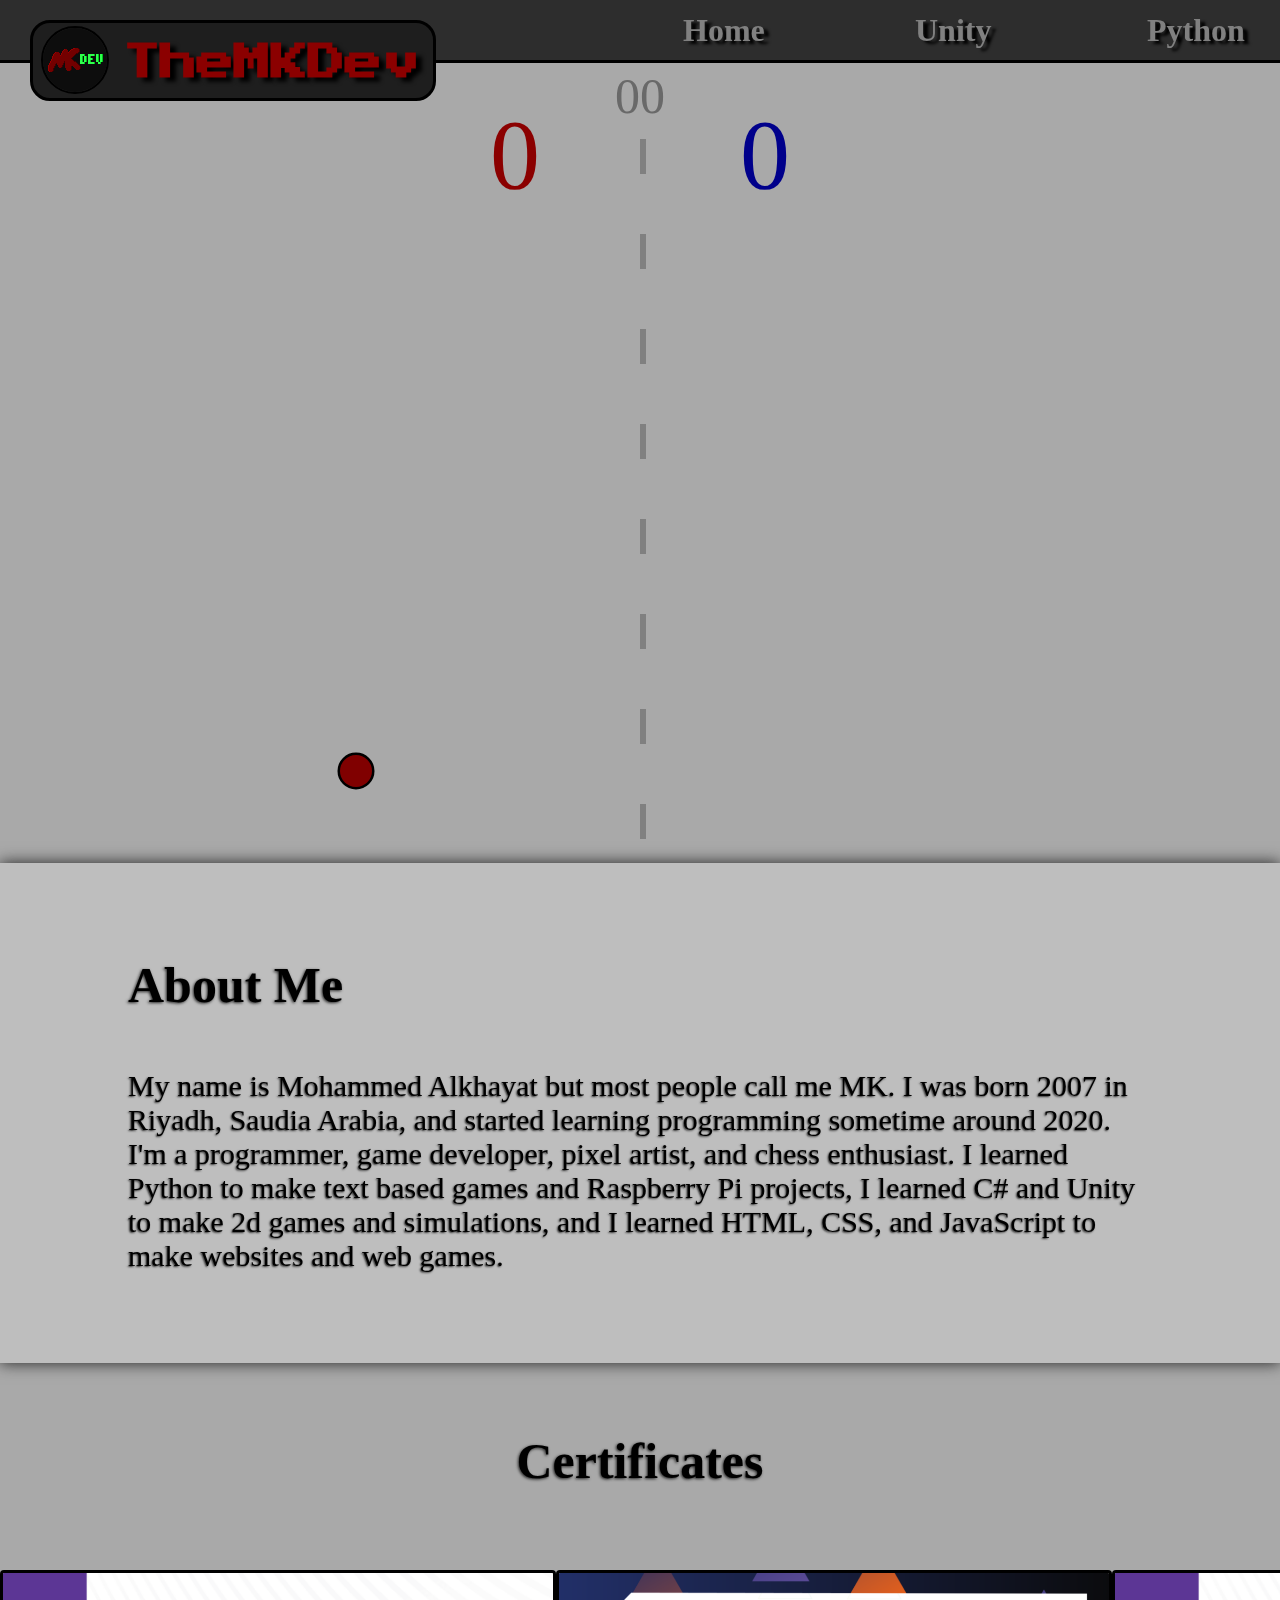
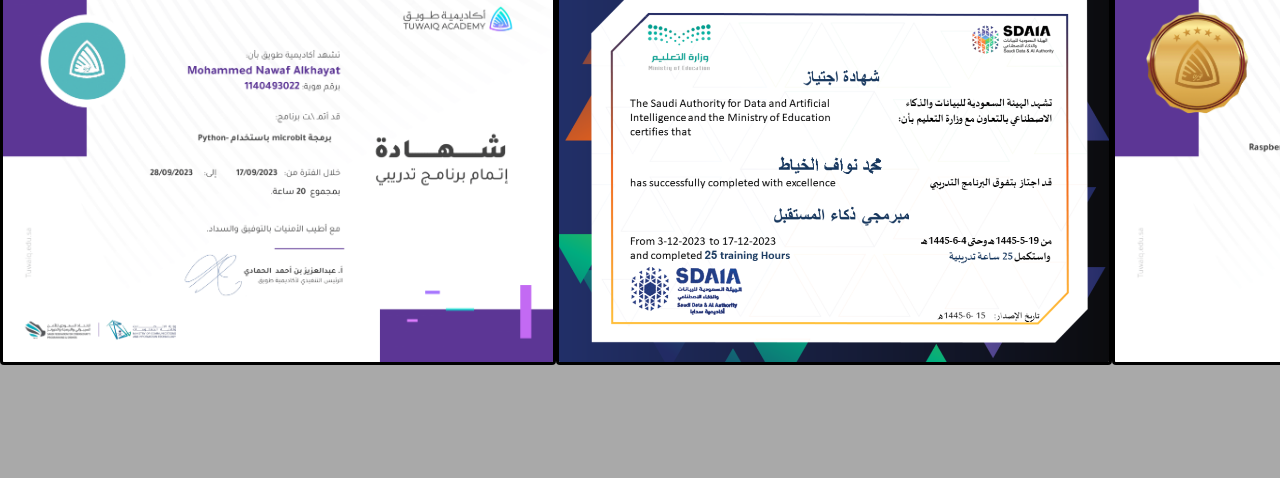
<file: index.html>
<!DOCTYPE html>

<html lang="en">

    <head>

        <meta name="viewport" content="width=device-width">
        <meta charset="UTF-8">

        <title>TheMKDev</title>
        <link rel="stylesheet" href="./headerStyle.css">
        <link href="https://fonts.googleapis.com/css2?family=Press+Start+2P&display=swap" rel="stylesheet">
        <link rel="stylesheet" href="https://cdnjs.cloudflare.com/ajax/libs/font-awesome/6.3.0/css/all.min.css">
    
    </head>


    <body>

        <!-- Header -->

        <div id="header">

            <div id="LogoTitleBox">
                <img src="./Images/MkDevLogoV2.png" id="Logo" alt="TheMKDevLogo">

                <span id="Title">TheMKDev</span>

            </div>

            <table class="projectTabs">

                <tr>
                    <td style="width: 150px;">
                        <a href="index.html" target="_self" style="text-decoration: none;"><h1 id="homeTab">Home</h1></a>
                    </td>

                    <td style="width: 150px;">
                        <a href="Unity_Tab/UnityPage.html" target="_self" style="text-decoration: none;"><h1 id="unityTab">Unity</h1></a>
                    </td>

                    <td style="width: 150px;">
                        <a href="Python_Tab/PythonPage.html" target="_self" style="text-decoration: none;"><h1 id="pythonTab">Python</h1></a>
                    </td>
                </tr>

            </table>

            <div class="socialButtons">

                <a href="https://twitter.com/TheMKDev/" target="_blank" id="twitter">

                    <i class="fa-brands fa-twitter fa-2x" id="twitter"></i>
                </a>

                <a href="https://github.com/TheMKDev1" target="_blank" id="github">

                    <i class="fa-brands fa-github fa-2x" id="github"></i>
                </a>

                <a href="https://themkdev.itch.io" target="_blank" id="itch">

                    <i class="fa-brands fa-itch-io fa-2x" id="itch"></i>
                </a>

                <a href="https://discordapp.com/users/1003017556988268574" target="_blank" id="discord">

                    <i class="fa-brands fa-discord fa-2x" id="discord"></i>
                </a>

            </div>

        </div>


        <div id="HomeBackground" style="width: 100%; height: 800px;">

            <div id="d1" style="display: flex; justify-content: center;">

                <canvas id="board" width="1900" height="800"></canvas>
    
            </div>
    
    
            <script src="./JavaScript_Tab/pong.js"></script>
        </div>


        <!-- About Me -->

        <div style="position: relative; width: 100%; height: 500px; background-color: rgb(190, 190, 190); box-shadow: 0px 0px 15px 0px rgb(35, 35, 35); display: flex; justify-content: center; align-items: center;">



            <div id="AboutMeText" style="width: 80%;">

                <h1 style=" font-size: 50px; text-shadow: -1px 1px 3px rgb(40, 40, 40);">
                    About Me
                </h1>

                <p style="position: relative; margin-top: 55px; text-align: left; font-size: 30px; text-shadow: -1px 1px 2px rgb(50, 50, 50); text-wrap: wrap;">
                    My name is Mohammed Alkhayat but most people call me MK. I was born 2007 in Riyadh, Saudia Arabia, and started learning programming sometime around 2020. I'm a programmer, game developer, pixel artist, and chess enthusiast.
                    I learned Python to make text based games and Raspberry Pi projects, I learned C# and Unity to make 2d games and simulations,
                    and I learned HTML, CSS, and JavaScript to make websites and web games.
                </p>

            </div>

        </div>

        <div style="width: 100%; height: 680px; margin-top: 35px;  background-color: darkgray; display: flex; justify-content: center;">



            <div style="width: 100%;">

                <h1 style="text-align: center; font-size: 50px; text-shadow: -1px 1px 3px rgb(40, 40, 40);">
                    Certificates
                </h1>

                <div style="display: flex; justify-content:space-around; margin-top: 80px;">
                    <img src="./Images/Certificate2.png"  width="550" style="border: 3px black solid; border-radius: 4px;">
                    <img src="./Images/Certificate1.png" width="550" style="border: 3px black solid; border-radius: 4px;">
                    <img src="./Images/Certificate3.png" width="550" style="border: 3px black solid; border-radius: 4px;">

                </div>

            </div>

        </div>

    </body> 
    
</html>
</file>
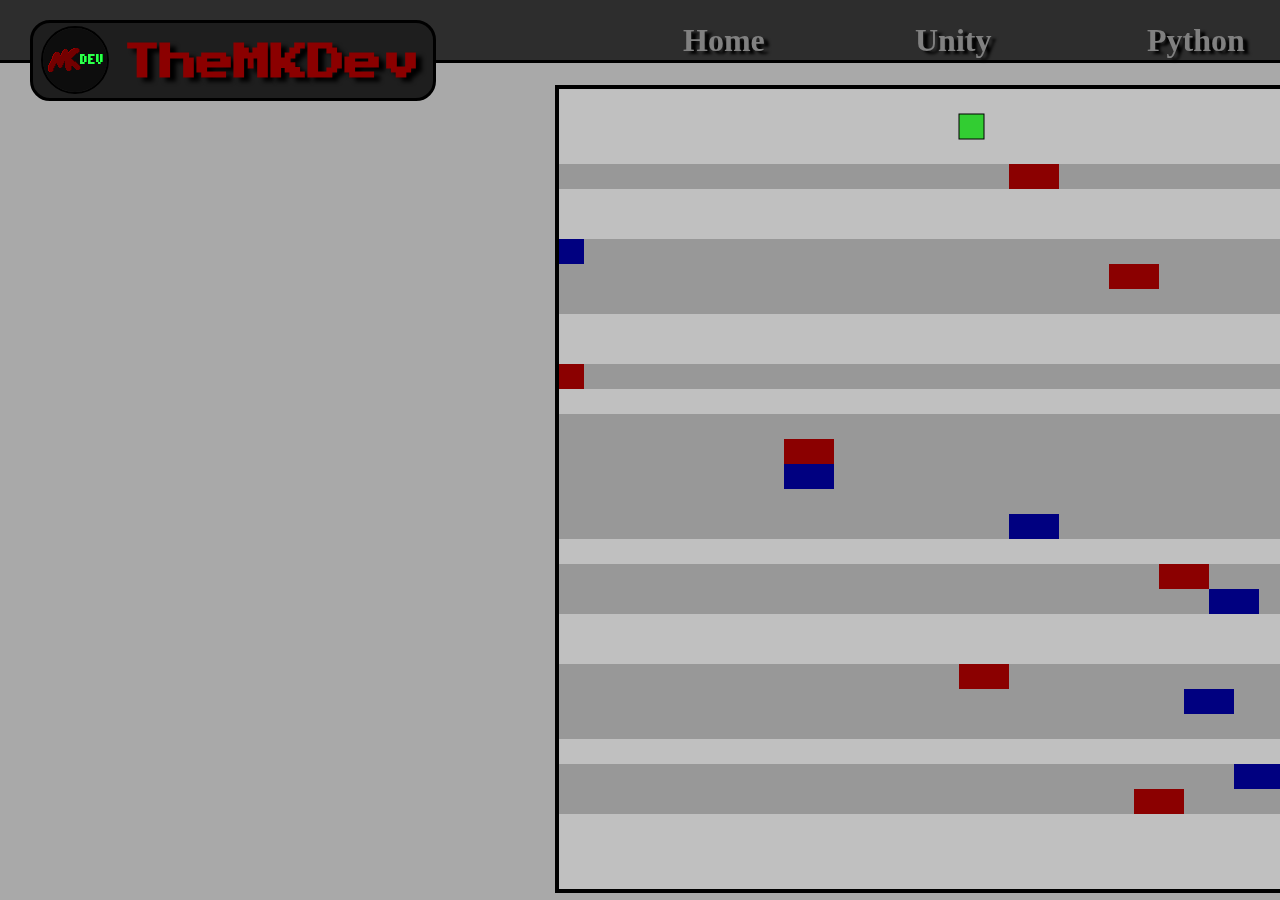
<file: JavaScript_Tab/JavaScriptPage.html>
<!DOCTYPE html>

<html lang="en">

    <head>

        <meta name="viewport" content="width=device-width">
        <meta charset="UTF-8">

        <title>TheMKDev</title>
        <link rel="stylesheet" href="../headerStyle.css">
        <link href="https://fonts.googleapis.com/css2?family=Press+Start+2P&display=swap" rel="stylesheet">
        <link rel="stylesheet" href="https://cdnjs.cloudflare.com/ajax/libs/font-awesome/6.3.0/css/all.min.css">
    
    </head>


    <body>

        <!-- Header -->

        <div id="header">

            <div id="LogoTitleBox">
                <img src="../Images/MkDevLogoV2.png" id="Logo" alt="TheMKDevLogo">

                <span id="Title">TheMKDev</span>

            </div>

            <table class="projectTabs">

                <tr>
                    <td style="width: 150px;">
                        <a href="../index.html" target="_self" style="text-decoration: none;"><h1 id="homeTab">Home</h1></a>
                    </td>

                    <td style="width: 150px;">
                        <a href="../Unity_Tab/UnityPage.html" target="_self" style="text-decoration: none;"><h1 id="unityTab">Unity</h1></a>
                    </td>

                    <td style="width: 150px;">
                        <a href="../Python_Tab/PythonPage.html" target="_self" style="text-decoration: none;"><h1 id="pythonTab">Python</h1></a>
                    </td>

                    <td style="width: 150px;">
                        <a href="../JavaScript_Tab/JavaScriptPage.html" target="_self" style="text-decoration: none;"><h1 id="javascriptTab">JavaScript</h1></a>
                    </td>
                </tr>

            </table>

            <div class="socialButtons">

                <a href="https://twitter.com/TheMKDev/" target="_blank" id="twitter">

                    <i class="fa-brands fa-twitter fa-2x" id="twitter"></i>
                </a>

                <a href="https://github.com/TheMKDev1" target="_blank" id="github">

                    <i class="fa-brands fa-github fa-2x" id="github"></i>
                </a>

                <a href="https://themkdev.itch.io" target="_blank" id="itch">

                    <i class="fa-brands fa-itch-io fa-2x" id="itch"></i>
                </a>

                <a href="https://discordapp.com/users/1003017556988268574" target="_blank" id="discord">

                    <i class="fa-brands fa-discord fa-2x" id="discord"></i>
                </a>

            </div>

        </div>

        <br><br><br>

        <br><br><br>


        <div id="d1" style="position:absolute; top: 85px; left: 555px;">

            <canvas id="board" style="border: 4px solid black;" width="768" height="768"></canvas>
        </div>
    
        <script src="Javascript_Frogger.js"></script>




        <!-- JavaScript -->

    </body>    

</html>
</file>
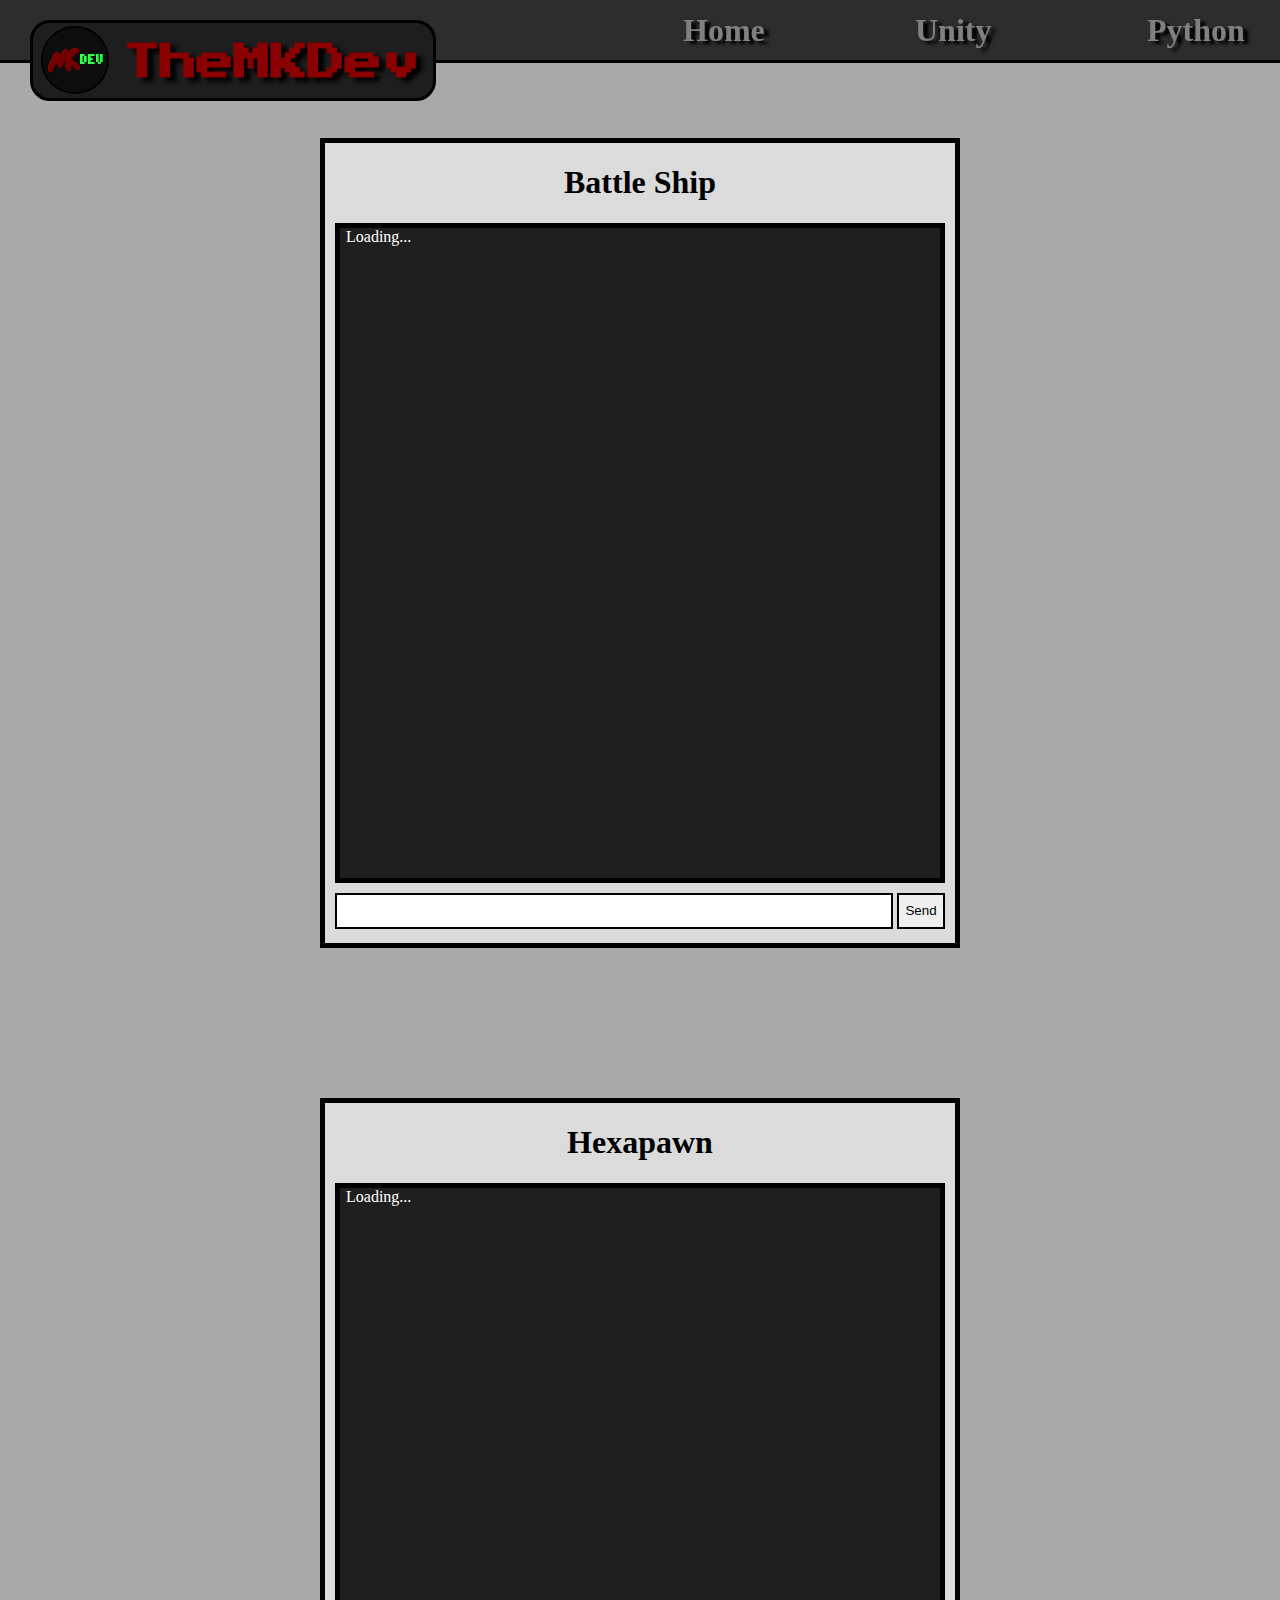
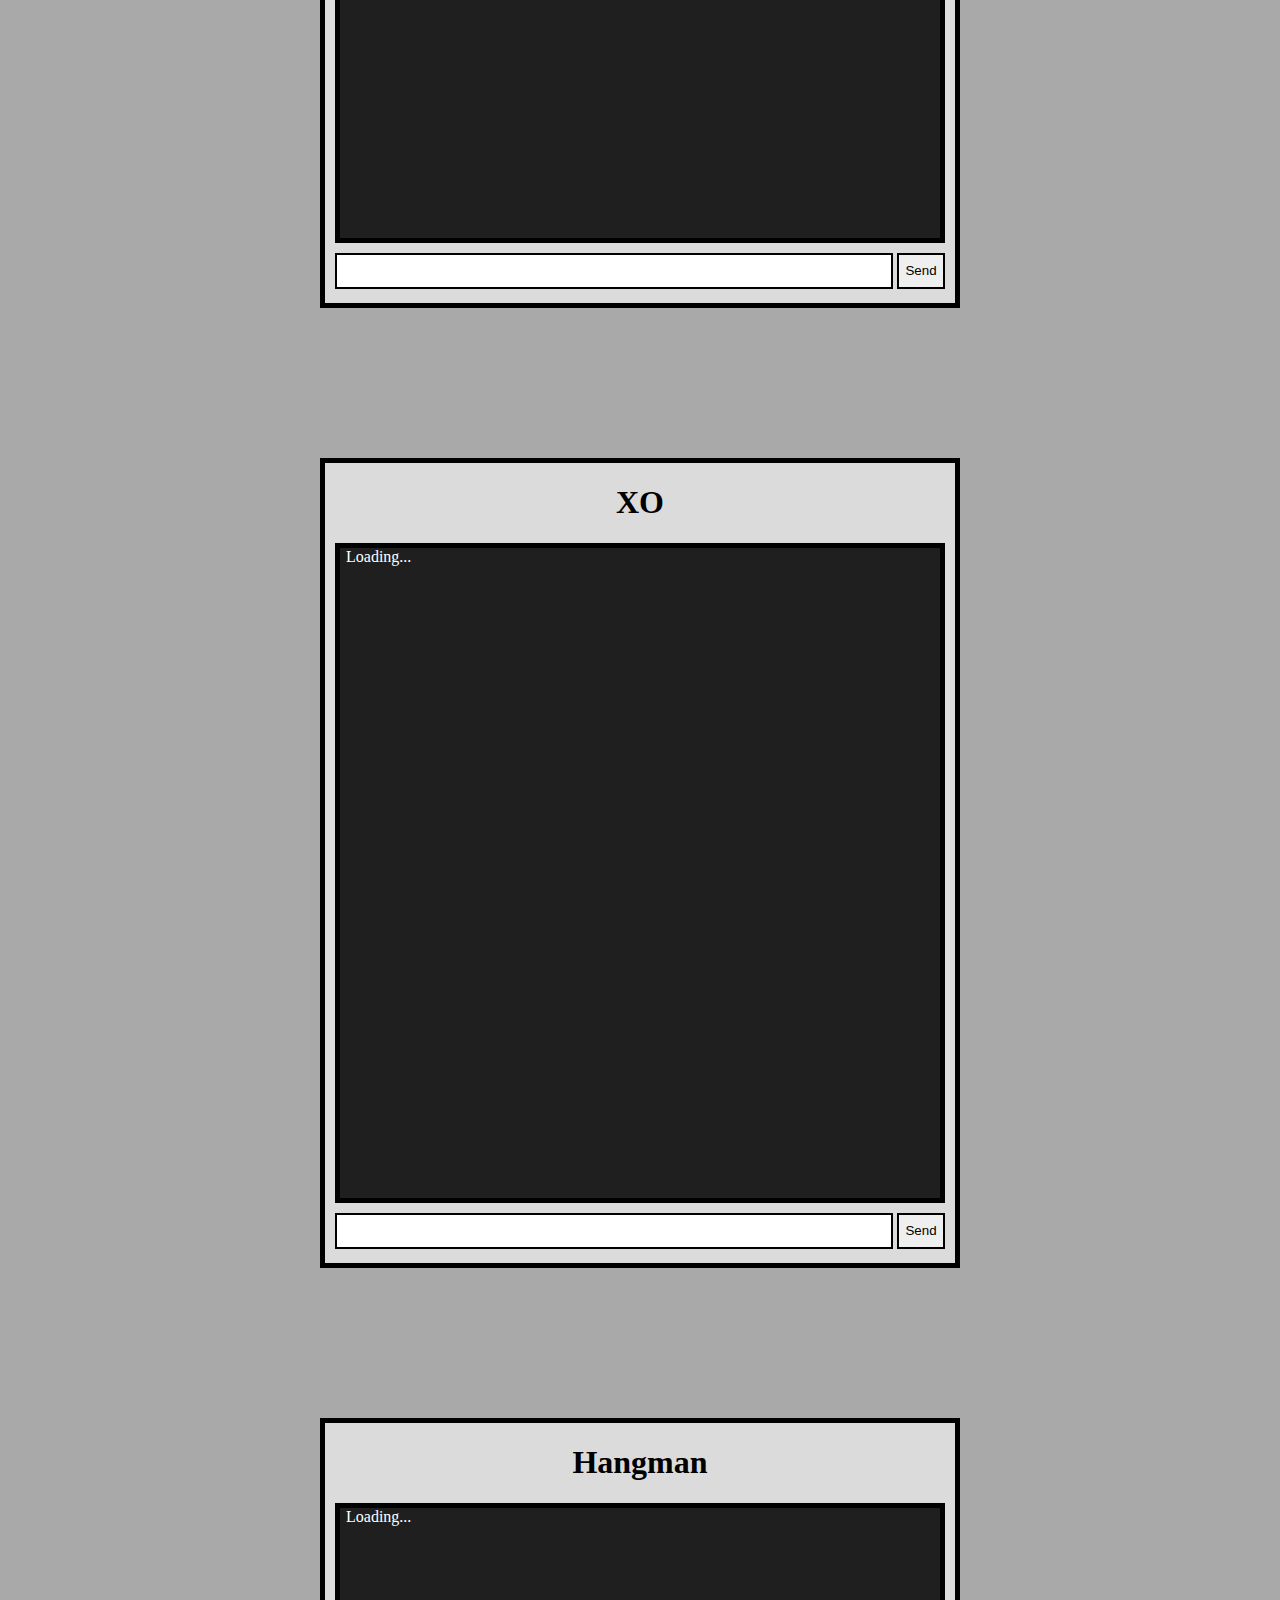
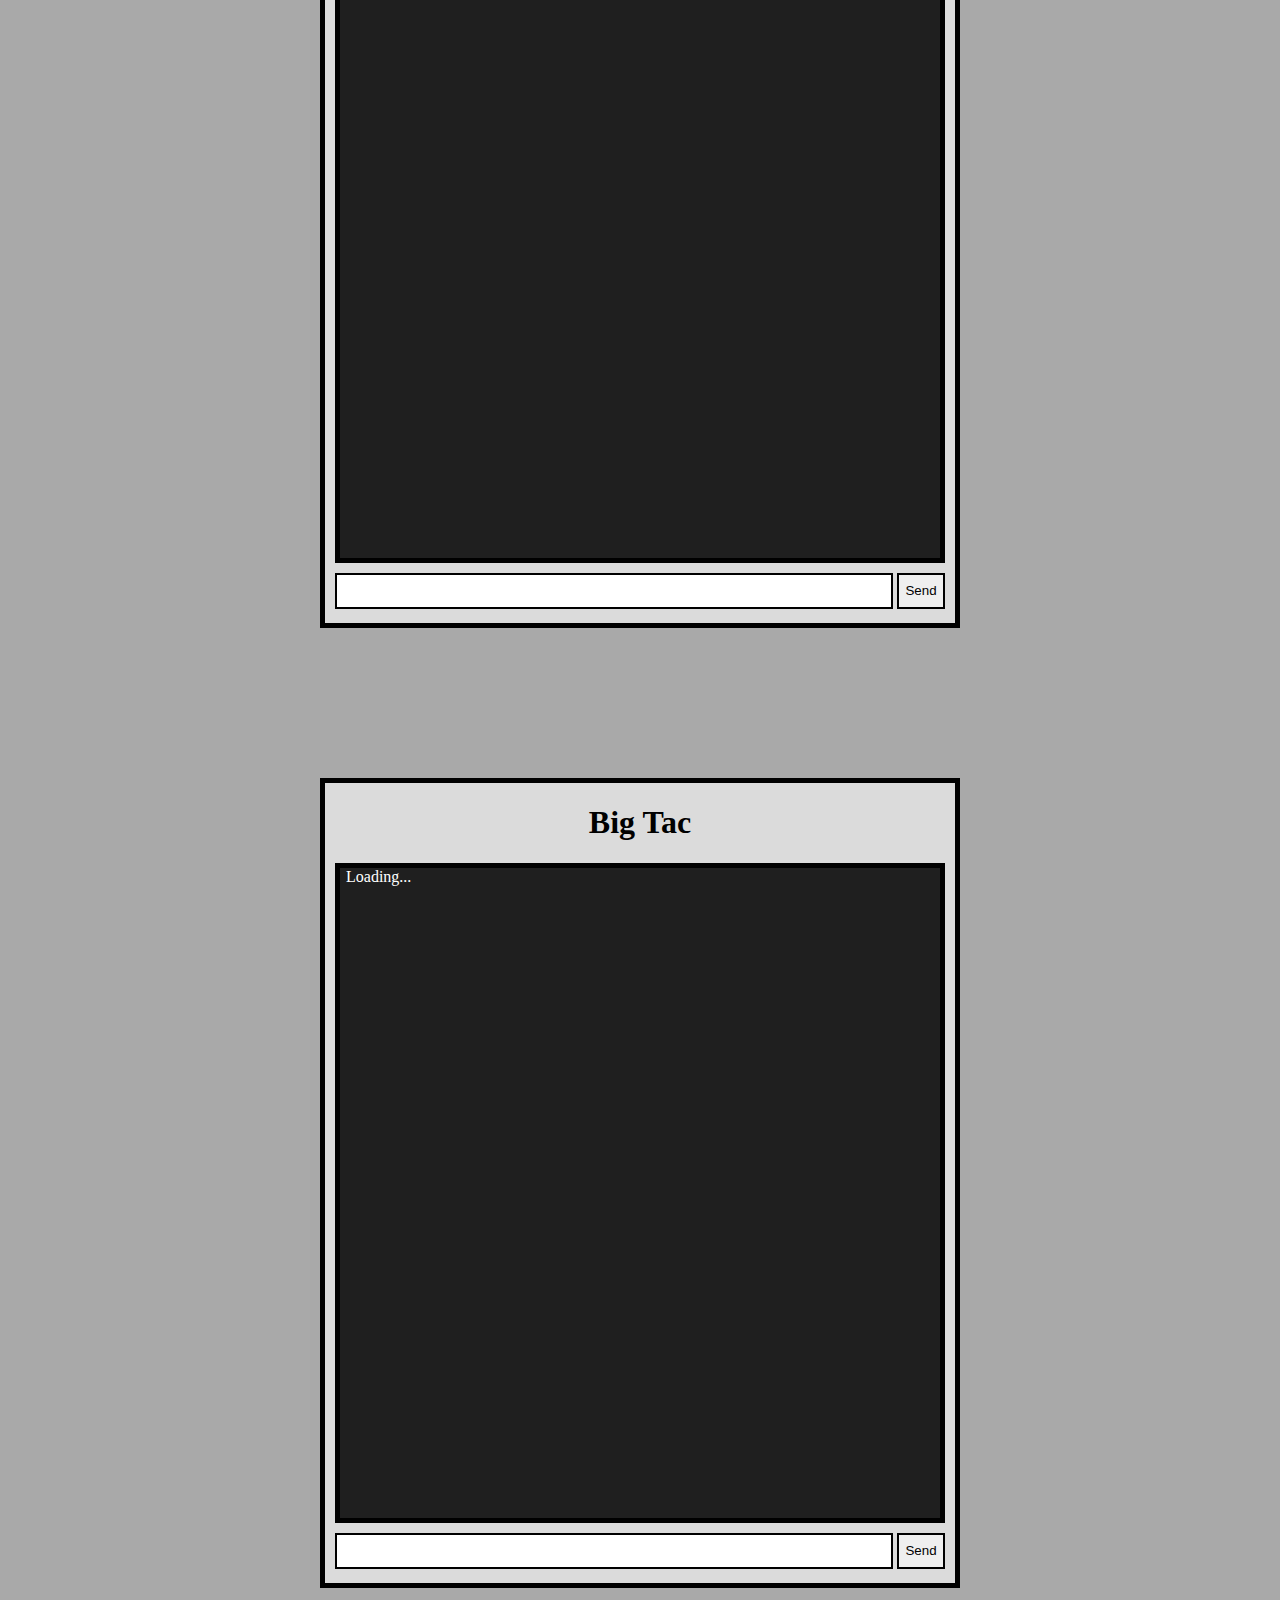
<file: Python_Tab/PythonPage.html>
<!DOCTYPE html>

<html lang="en">

    <head>

        <meta name="viewport" content="width=device-width">
        <meta charset="UTF-8">

        <title>TheMKDev</title>
        <link rel="stylesheet" href="../headerStyle.css">
        <link rel="stylesheet" href="pyscriptStyle.css">
        <link href="https://fonts.googleapis.com/css2?family=Press+Start+2P&display=swap" rel="stylesheet">
        <link rel="stylesheet" href="https://cdnjs.cloudflare.com/ajax/libs/font-awesome/6.3.0/css/all.min.css">

        <link rel="stylesheet" href="https://pyscript.net/releases/2023.11.1/core.css" />
        <script type="module" src="https://pyscript.net/releases/2023.11.1/core.js"></script>
    
    </head>


    <body>

        <!-- Header -->

        <div id="header">

            <div id="LogoTitleBox">
                <img src="../Images/MkDevLogoV2.png" id="Logo" alt="TheMKDevLogo">

                <span id="Title">TheMKDev</span>

            </div>

            <table class="projectTabs">

                <tr>
                    
                    <td style="width: 150px;">
                        <a href="../index.html" target="_self" style="text-decoration: none;"><h1 id="homeTab">Home</h1></a>
                    </td>

                    <td style="width: 150px;">
                        <a href="../Unity_Tab/UnityPage.html" target="_self" style="text-decoration: none;"><h1 id="unityTab">Unity</h1></a>
                    </td>

                    <td style="width: 150px;">
                        <a href="../Python_Tab/PythonPage.html" target="_self" style="text-decoration: none;"><h1 id="pythonTab">Python</h1></a>
                    </td>

                </tr>

            </table>

            <div class="socialButtons">

                <a href="https://twitter.com/TheMKDev/" target="_blank" id="twitter">

                    <i class="fa-brands fa-twitter fa-2x" id="twitter"></i>
                </a>

                <a href="https://github.com/TheMKDev1" target="_blank" id="github">

                    <i class="fa-brands fa-github fa-2x" id="github"></i>
                </a>

                <a href="https://themkdev.itch.io" target="_blank" id="itch">

                    <i class="fa-brands fa-itch-io fa-2x" id="itch"></i>
                </a>

                <a href="https://discordapp.com/users/1003017556988268574" target="_blank" id="discord">

                    <i class="fa-brands fa-discord fa-2x" id="discord"></i>
                </a>

            </div>

        </div>

        <div style="display: flex; width: 100%; height: 100%; flex-wrap: wrap; justify-content: center;">
            
            <div class="pythonTerminal">

                <h1 style="text-align: center;">Battle Ship</h1>

                <script type="py" id="PyScript_BattleShip" src="./PythonGames/pyscript_BattleShip_In_Python.py" async></script>

                <div class="Displays">
                    <div id="outputDisplay_BattleShip" style="width: 98%; height: 100%; margin-left:1%; margin-right: 1%;">Loading...</div>
                </div>
            
                <input type="text" id="inputString_BattleShip" class="inputFields"></input>
                <button id="inputButton_BattleShip" class="sendButtons" type="submit" py-click="SendInput_BattleShip">Send</button>
            
            </div>

            <div class="pythonTerminal">

                <h1 style="text-align: center;">Hexapawn</h1>
    
                <script type="py" id="PyScript_Hexapawn" src="./PythonGames/pyscript_Hexapawn_In_Python.py" async></script>
                
                <div class="Displays">
                    <div id="outputDisplay_Hexapawn" style="width: 98%; height: 100%; margin-left:1%; margin-right: 1%;">Loading...</div>
                </div>
    
                <input type="text" id="inputString_Hexapawn" class="inputFields"></input>
                <button id="inputButton_Hexapawn" class="sendButtons" type="submit" py-click="SendInput_Hexapawn">Send</button>
            
            </div>

            <div style="flex-basis: 100%; height: 0px;"></div>

            <div class="pythonTerminal">

                <h1 style="text-align: center;">XO</h1>
    
                <script type="py" id="PyScript_XO" src="./PythonGames/pyscript_XO_In_Python.py" async></script>
                
                <div class="Displays">
                    <div id="outputDisplay_XO" style="width: 98%; height: 100%; margin-left:1%; margin-right: 1%;">Loading...</div>
                </div>
    
                <input type="text" id="inputString_XO" class="inputFields"></input>
                <button id="inputButton_XO" class="sendButtons" type="submit" py-click="SendInput_XO">Send</button>
            
            </div>

            <div class="pythonTerminal">

                <h1 style="text-align: center;">Hangman</h1>
    
                <script type="py" id="PyScript_Hangman" src="./PythonGames/pyscript_Hangman_In_Python.py" async></script>
                
                <div class="Displays">
                    <div id="outputDisplay_Hangman" style="width: 98%; height: 100%; margin-left:1%; margin-right: 1%;">Loading...</div>
                </div>
    
                <input type="text" id="inputString_Hangman" class="inputFields"></input>
                <button id="inputButton_Hangman" class="sendButtons" type="submit" py-click="SendInput_Hangman">Send</button>
            
            </div>

            <div class="pythonTerminal">

                <h1 style="text-align: center;">Big Tac</h1>
    
                <script type="py" id="PyScript_BigTac" src="./PythonGames/pyscript_BigTac_In_Python.py" async></script>
                
                <div class="Displays">
                    <div id="outputDisplay_BigTac" style="width: 98%; height: 100%; margin-left:1%; margin-right: 1%;">Loading...</div>
                </div>
    
                <input type="text" id="inputString_BigTac" class="inputFields"></input>
                <button id="inputButton_BigTac" class="sendButtons" type="submit" py-click="SendInput_BigTac">Send</button>
            
            </div>

        </div>

        <!-- JavaScript -->
    </body>    

</html>
</file>
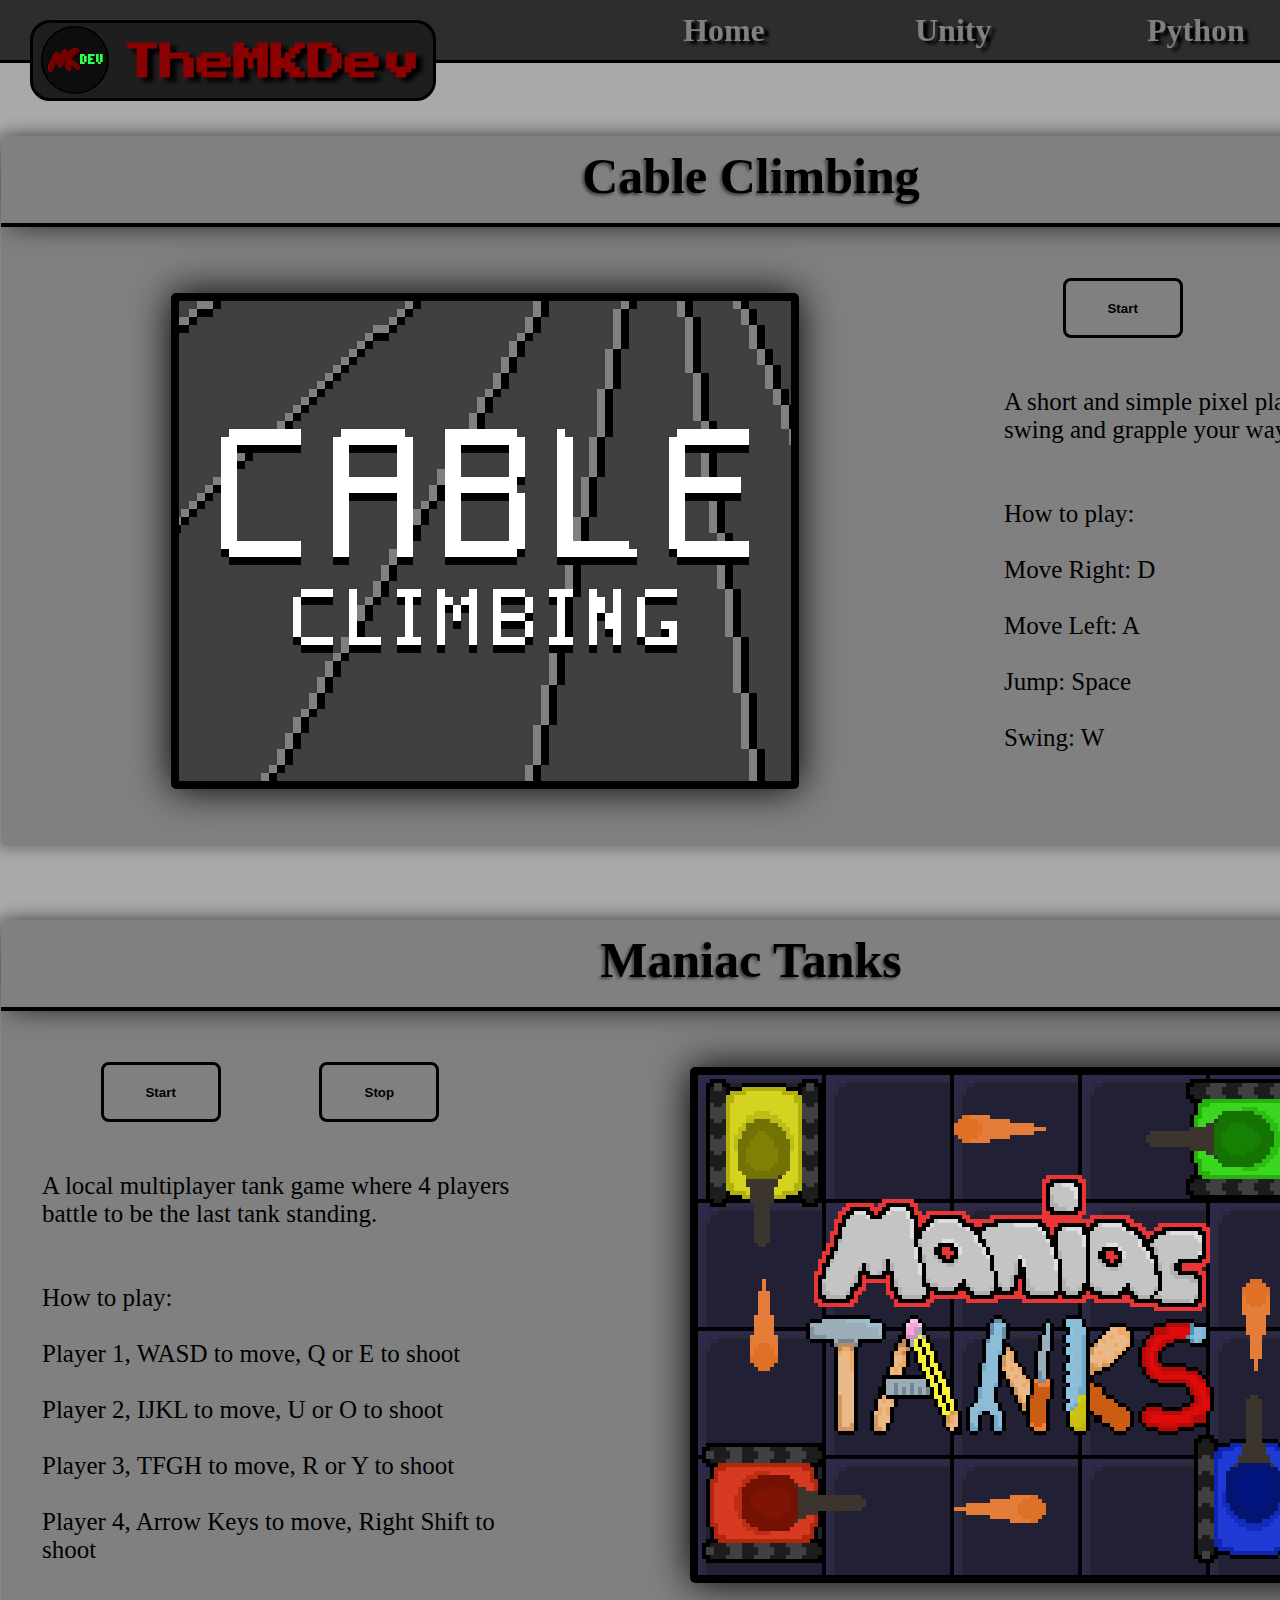
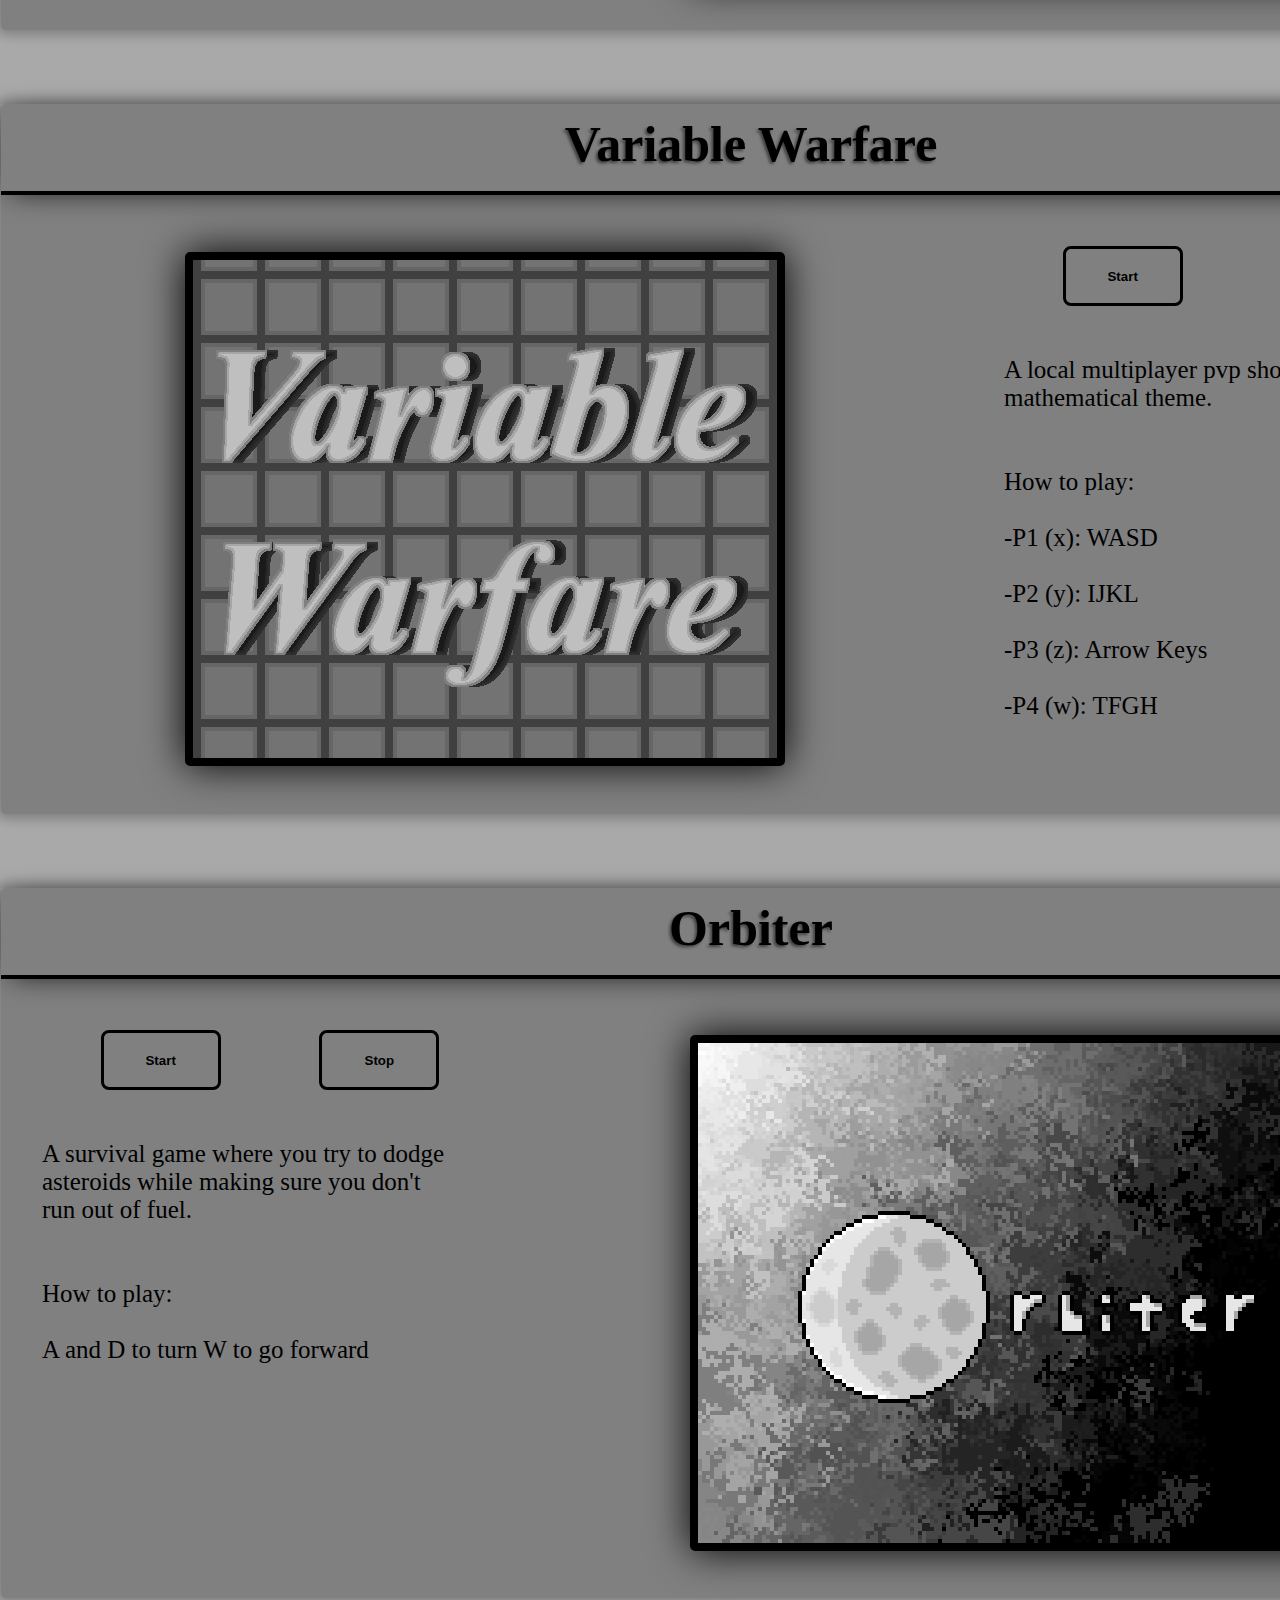
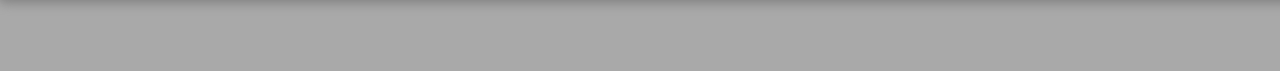
<file: Unity_Tab/UnityPage.html>
<!DOCTYPE html>

<html lang="en">

    <head>

        <meta name="viewport" content="width=device-width">
        <meta charset="UTF-8">

        <title>TheMKDev</title>
        <link rel="stylesheet" href="../headerStyle.css">
        <link rel="stylesheet" href="Unity.css">
        <link href="https://fonts.googleapis.com/css2?family=Press+Start+2P&display=swap" rel="stylesheet">
        <link rel="stylesheet" href="https://cdnjs.cloudflare.com/ajax/libs/font-awesome/6.3.0/css/all.min.css">
    
    </head>


    <body>

        <!-- Header -->

        <div id="header">

            <div id="LogoTitleBox">

                <img src="../Images/MkDevLogoV2.png" id="Logo" alt="TheMKDevLogo">

                <span id="Title">TheMKDev</span>

            </div>

            <table class="projectTabs">

                <tr>
                    <td style="width: 150px;">
                        <a href="../index.html" target="_self" style="text-decoration: none;"><h1 id="homeTab">Home</h1></a>
                    </td>

                    <td style="width: 150px;">
                        <a href="../Unity_Tab/UnityPage.html" target="_self" style="text-decoration: none;"><h1 id="unityTab">Unity</h1></a>
                    </td>

                    <td style="width: 150px;">
                        <a href="../Python_Tab/PythonPage.html" target="_self" style="text-decoration: none;"><h1 id="pythonTab">Python</h1></a>
                    </td>

                </tr>

            </table>

            <div class="socialButtons">

                <a href="https://twitter.com/TheMKDev/" target="_blank" id="twitter">
                    <i class="fa-brands fa-twitter fa-2x" id="twitter"></i>
                </a>

                <a href="https://github.com/TheMKDev1" target="_blank" id="github">
                    <i class="fa-brands fa-github fa-2x" id="github"></i>
                </a>

                <a href="https://themkdev.itch.io" target="_blank" id="itch">
                    <i class="fa-brands fa-itch-io fa-2x" id="itch"></i>
                </a>

                <a href="https://discordapp.com/users/1003017556988268574" target="_blank" id="discord">
                    <i class="fa-brands fa-discord fa-2x" id="discord"></i>
                </a>

            </div>

        </div>


        <table id="DisplayTable">

            <tr>

                <td> 

                    <div class="GameBoxes">

                        <table style="width: 100%; height: 100%; border-spacing: 0px 0px;">

                            <tr>

                                <td colspan="2" style="height: 85px; border-bottom: 4px black solid; box-shadow: 0px 4px 30px -10px black;">
                                    

                                    <h1 style="text-align: center; font-size: 50px; text-shadow: -2px 2px 3px rgb(65, 65, 65);margin: 0; position: relative; bottom: 4px">Cable Climbing</h1>

                                </td>

                            </tr>

                            <tr>

                                <td style="position: relative; left: 3px; top: 3px; width: 960px; height: 600px; display: grid;">
                                    
                                    <img src="../Images/GameCovers/CableClimbing.png" class="GameCovers">


                                    <div class="GameFrames" id="CableClimbingFrameContainer">
                                        <div style="overflow: hidden;"></div>
                                        <iframe id="CableClimbingFrame" src="about:blank" data-link="https://themkdev1.github.io/CableClimbing" data-container="CableClimbingFrameContainer" scrolling="no" style="height: 642px; width: 960px; border: 0px black solid;"></iframe>
                                   </div>

                                </td>

                                <td style="position: relative; width: 100%; vertical-align: top; font-size: 25px;">

                                    <div style="width: 100%; display: flex; justify-content: space-evenly;">
                                        <button id="CableClimbingPlay" class="FramePlayButtons">Start</button>
                                        <button id="CableClimbingStop" class="FrameStopButtons">Stop</button>
                                    </div>

                                    <p style="margin-top: 50px; margin-left: 40px;">
                                        A short and simple pixel platformer, where you
                                        swing and grapple your way to the finish line.
                            
                                        <br><br><br>
                            
                                        How to play:

                                        <br><br>

                                        Move Right: D

                                        <br><br>

                                        Move Left: A

                                        <br><br>

                                        Jump: Space

                                        <br><br>

                                        Swing: W
                                        
                                    </p>
                            

                                </td>

                            </tr>

                        </table>
                    </div>

                </td>

            </tr>

            <tr>

                <td> 

                    <div class="GameBoxes">

                        <table style="width: 100%; height: 100%; border-spacing: 0px 0px;">

                            <tr>

                                <td colspan="2" style="height: 85px; border-bottom: 4px black solid; box-shadow: 0px 4px 30px -10px black;">
                                    

                                    <h1 style="text-align: center; font-size: 50px; text-shadow: -2px 2px 3px rgb(65, 65, 65);margin: 0; position: relative; bottom: 4px">Maniac Tanks</h1>

                                </td>

                            </tr>

                            <tr>

                                <td style="position: relative; width: 100%; vertical-align: top; font-size: 25px;">

                                    <div style="width: 100%; display: flex; justify-content: space-evenly;">
                                        <button id="ManiacTanksPlay" class="FramePlayButtons">Start</button>
                                        <button id="ManiacTanksStop" class="FrameStopButtons">Stop</button>
                                    </div>

                                    <p style="margin-top: 50px; margin-left: 40px;">
                                        A local multiplayer tank game where 4 players battle to be the last tank standing.

                                        <br><br><br>
                                        
                                        How to play:

                                        <br><br>

                                        Player 1, WASD to move, Q or E to shoot

                                        <br><br>
                                        
                                        Player 2, IJKL to move, U or O to shoot

                                        <br><br>
                                        
                                        Player 3, TFGH to move, R or Y to shoot

                                        <br><br>
                                        
                                        Player 4, Arrow Keys to move, Right Shift to shoot
                                        
                                    </p>

                                </td>

                                <td style="position: relative; right: 8px; top: 3px; width: 960px; height: 600px; display: grid;">
                                    
                                    <img src="../Images/GameCovers/ManiacTanks.png" class="GameCovers">


                                    <div class="GameFrames" id="ManiacTanksFrameContainer">

                                        <div style="overflow: hidden;"></div>

                                        <iframe id="ManiacTanksFrame" src="about:blank" data-link="https://themkdev1.github.io/ManiacTanks" data-container="ManiacTanksFrameContainer" scrolling="no" style="height: 642px; width: 960px; border: 0px black solid;"></iframe>
                                    
                                    </div>

                                </td>

                            </tr>

                        </table>
                    </div>

                </td>

            </tr>

            <tr>

                <td> 

                    <div class="GameBoxes">

                        <table style="width: 100%; height: 100%; border-spacing: 0px 0px;">

                            <tr>

                                <td colspan="2" style="height: 85px; border-bottom: 4px black solid; box-shadow: 0px 4px 30px -10px black;">
                                    

                                    <h1 style="text-align: center; font-size: 50px; text-shadow: -2px 2px 3px rgb(65, 65, 65);margin: 0; position: relative; bottom: 4px">Variable Warfare</h1>

                                </td>

                            </tr>

                            <tr>

                                <td style="position: relative; left: 3px; top: 3px; width: 960px; height: 600px; display: grid;">
                                    
                                    <img src="../Images/GameCovers/VariableWarfare.png" class="GameCovers">


                                    <div class="GameFrames" id="VariableWarfareFrameContainer">
                                      
                                        <div style="overflow: hidden;"></div>
                                        
                                        <iframe id="VariableWarfareFrame" src="about:blank" data-link="https://themkdev1.github.io/VariableWarfare" data-container="VariableWarfareFrameContainer" scrolling="no" style="height: 642px; width: 960px; border: 0px black solid;"></iframe>
                                    
                                    </div>

                                </td>

                                <td style="position: relative; width: 100%; vertical-align: top; font-size: 25px;">

                                    <div style="width: 100%; display: flex; justify-content: space-evenly;">
                                        <button id="VariableWarfarePlay" class="FramePlayButtons">Start</button>
                                        <button id="VariableWarfareStop" class="FrameStopButtons">Stop</button>
                                    </div>

                                    <p style="margin-top: 50px; margin-left: 40px; margin-right: 20px;">
                                        A local multiplayer pvp shooter with a mathematical theme.
                                        <br><br><br>
                                        How to play:  
                                        <br><br>
                                        -P1 (x):  WASD
                                        <br><br>
                                        -P2 (y):  IJKL
                                        <br><br>
                                        -P3 (z):  Arrow Keys
                                        <br><br>
                                        -P4 (w):  TFGH

                                    </p>

                                </td>

                            </tr>

                        </table>
                    </div>

                </td>

            </tr>

            <tr>

                <td> 

                    <div class="GameBoxes">

                        <table style="width: 100%; height: 100%; border-spacing: 0px 0px;">

                            <tr>

                                <td colspan="2" style="height: 85px; border-bottom: 4px black solid; box-shadow: 0px 4px 30px -10px black;">
                                    

                                    <h1 style="text-align: center; font-size: 50px; text-shadow: -2px 2px 3px rgb(65, 65, 65); margin: 0; position: relative; bottom: 4px;">Orbiter</h1>

                                </td>

                            </tr>

                            <tr>

                                <td style="position: relative; width: 100%; vertical-align: top; font-size: 25px;">

                                    <div style="width: 100%; display: flex; justify-content: space-evenly;">
                                        <button id="OrbiterPlay" class="FramePlayButtons">Start</button>
                                        <button id="OrbiterStop" class="FrameStopButtons">Stop</button>
                                    </div>

                                    <p style="margin-top: 50px; margin-left: 40px;">
                                        A survival game where you try to dodge asteroids while making sure you don't <br>
                                        run out of fuel.

                                        <br><br><br>
                                        
                                        How to play:

                                        <br><br>

                                        A and D to turn

                                        W to go forward

                                        
                                        
                                    </p>

                                </td>

                                <td style="position: relative; right: 8px; top: 3px; width: 960px; height: 600px; display: grid;">
                                    
                                    <img src="../Images/GameCovers/Orbiter.png" class="GameCovers">


                                    <div class="GameFrames" id="OrbiterFrameContainer">

                                        <div style="overflow: hidden;"></div>

                                        <iframe id="OrbiterFrame" src="about:blank" data-link="https://themkdev1.github.io/Orbiter" data-container="OrbiterFrameContainer" scrolling="no" style="height: 642px; width: 960px; border: 0px black solid;"></iframe>
                                    
                                    </div>

                                </td>

                            </tr>

                        </table>
                    </div>

                </td>

            </tr>

        </table>

        <!-- JavaScript -->

        <script src="Unity.js"></script>

    </body>    

</html>
</file>
<file: headerStyle.css>
body{
    max-width: 100%;
    overflow-x: hidden;

    margin: 0px;
    background: darkgray;
}

#header{
    width: auto;
    height: 60px;
    border-bottom: black 3px solid;
    background-color: rgb(45, 45, 45);
    margin-top: 0px;
    margin-right: 0px;
    margin-left: 0px;
    position: sticky;
    top: 0px;

    z-index: 10;
}

#LogoTitleBox{
    width: 400px;
    height: 75px;

    position: absolute;
    background-color: rgb(30, 30, 30);
    border-radius: 20px;
    top: 20px;
    left: 30px;
    border: black 3px solid;
}

#Logo{
    position: relative;
    margin: 3px;
    left: 5px;

    border: black 2px solid;
    border-radius: 50px;
}

#Title{

    position: relative; 
    bottom: 15px;
    left: 12px;
    width: 300px;


    font-family: "Press Start 2P";
    font-weight: bold;
    text-align: center;
    letter-spacing: -1px;
    font-size: 38px;
    color: darkred;
    text-shadow: 6px 4px 4px black;
}

/* #region Socials*/ 

.socialButtons{
    position: relative;
    bottom: 45px;
    left: 1630px;
    text-decoration: none;
}


#twitter{
    text-decoration: none;
    color: rgb(29, 161, 242);
    margin-right: 15px;

    transition: transform 0.25s ease;
}

#github{
    text-decoration: none;
    color: black;
    margin-right: 15px;

    transition: transform 0.25s ease;
}

#itch{
    text-decoration: none;
    color: rgb(250, 92, 92);
    margin-right: 15px;

    transition: transform 0.25s ease;
}

#discord{
    text-decoration: none;
    color: rgb(88, 101, 242);
    margin-right: 10px;

    transition: transform 0.25s ease;
}


#twitter:hover, #github:hover, #itch:hover, #discord:hover{
    transform: scale(1.25, 1.25);
}

/* #endregion */


.projectTabs{
    position: relative;
    left: 602px;

    height: 100%;

    border-spacing: 80px 0px;

    overflow-x: hidden;
}

#unityTab, #pythonTab, #homeTab{

    color: gray;
    font-size: 32px;
    text-shadow: 5px 3px 3px black;

    margin-top: 0;
    margin-bottom: 0;
    display: inline;

    transition: color 0.25s ease, text-shadow 0.3s ease, font-size 0.3s ease;
}

#unityTab:hover, #pythonTab:hover, #homeTab:hover{
    color: lightgray;
    text-shadow: 6px 4px 2px black;
    font-size: 34px;
}
</file>
<file: Python_Tab/pyscriptStyle.css>
.pythonTerminal{
    position: relative;

    margin: 75px;

    border: 5px black solid;
    background-color: rgb(219, 219, 219);

    width: 630px;
    height: 800px;
}

.TerminalPlayButtons {

    position: relative; 

    width: 80px; 
    height: 50px;

    border: 3px black solid; 
    border-radius: 8px;

    text-align: center;
    font-weight: 900;

    background-color: transparent;
    color:black;

    transition: all 0.25s ease;
}

.TerminalPlayButtons:hover {
    background-color: rgba(125, 255, 0, 0.4);
}


.TerminalStopButtons {

    position: relative; 

    width: 80px; 
    height: 50px;


    border: 3px black solid; 
    border-radius: 8px;

    text-align: center;
    font-weight: 900;

    background-color: transparent;
    color: black;


    transition: all 0.25s ease;
}

.TerminalStopButtons:hover {
    background-color: rgba(255, 0, 0, 0.4); 
}


.Displays{
    position: relative;

    margin: 10px;
    margin-top: 0px;

    width: 600px;
    height: 650px;

    border: 5px black solid;
    background-color: rgb(31, 31, 31);

    color: white;

    overflow-x: hidden;
}

.inputFields{
    border: 2px black solid;
    margin-left: 10px;
    margin-top: 0px;

    width: 550px;
    height: 30px;
}

.sendButtons{
    width: 48px;
    height: 36px;
    margin-top: 0px;
    border: 2px black solid;

}
</file>
<file: Unity_Tab/Unity.css>
#DisplayTable{

    position: relative; 
    width: 100%; 


    border-spacing: 0px 72px;
}


.GameBoxes{
    
    width: 1500px; 
    height: 710px; 

    margin: auto; 

    border-radius: 5px; 

    background-color: gray; 
    box-shadow: 0px 0px 12px 5px gray;
}

#GameBoxHeader{

    height: 80px;  


    box-shadow: 0px 4px 30px -10px black;
}


.FramePlayButtons {

    position: relative; 

    margin-top: 50px;

    width: 120px; 
    height: 60px;

    border: 3px black solid; 
    border-radius: 8px;

    text-align: center;
    font-weight: 900;

    background-color: transparent;
    color:black;

    transition: all 0.25s ease;
}

.FramePlayButtons:hover {
    background-color: rgba(125, 255, 0, 0.4);
}


.FrameStopButtons {

    position: relative; 

    margin-top: 50px;

    width: 120px; 
    height: 60px;


    border: 3px black solid; 
    border-radius: 8px;

    text-align: center;
    font-weight: 900;

    background-color: transparent;
    color: black;


    transition: all 0.25s ease;
}

.FrameStopButtons:hover {
    background-color: rgba(255, 0, 0, 0.4); 
}


.GameCovers{

    position: relative; 
    top: 10px;

    margin: auto;

    grid-column: 1; 
    grid-row: 1; 

    border: 8px black solid;
    border-radius: 5px;

    box-shadow: 0px 0px 40px 0px black;  
}

.GameFrames{

    position: relative; 
    top: 6px;

    grid-column: 1; 
    grid-row: 1;

    border: 0px black solid;
    border-radius: 4px;

    width: 960px;
    height: 600px;
    overflow: hidden;
}
</file>
